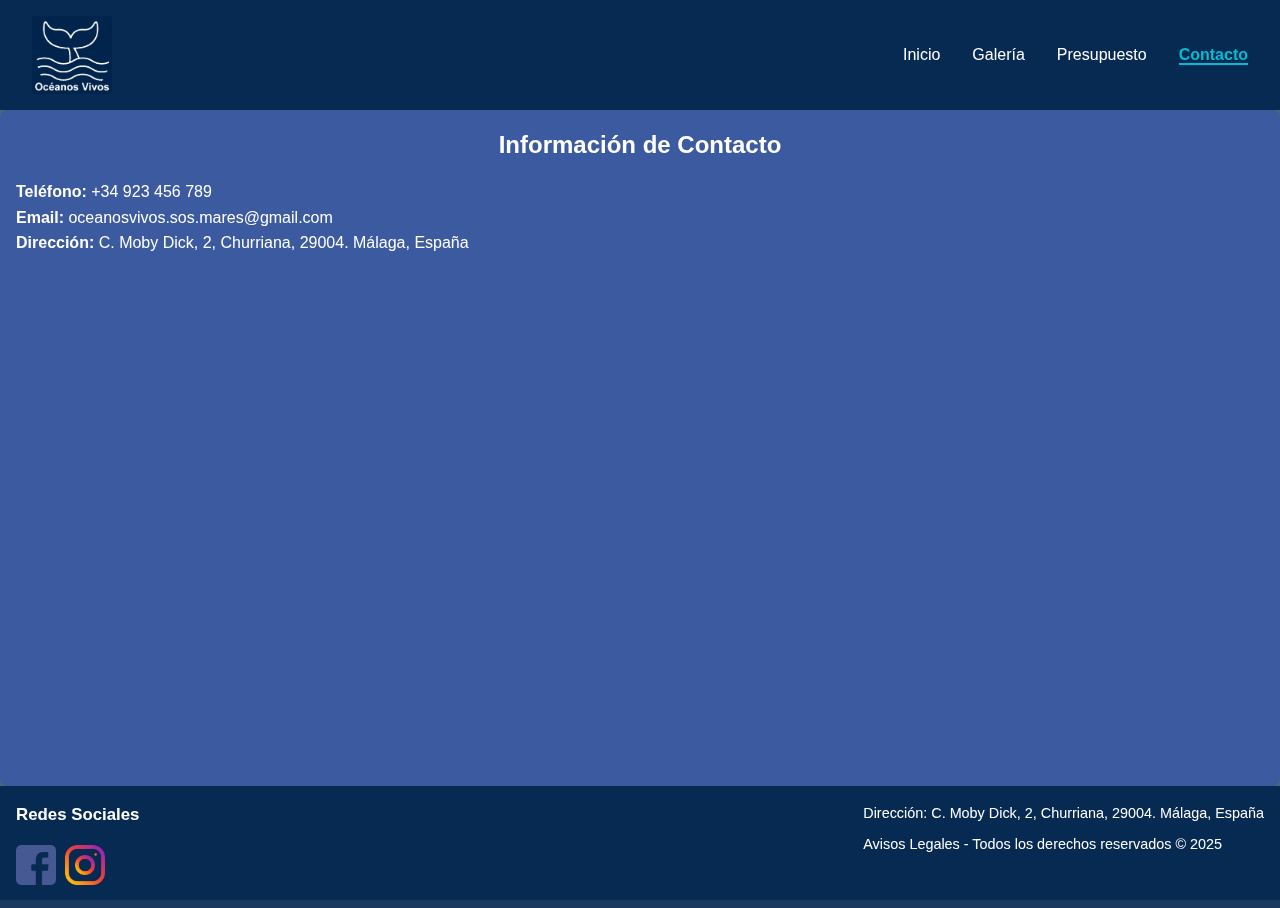
<file: views/contacto.html>
<!DOCTYPE html>
<html lang="es">
<head>
  <meta charset="UTF-8">
  <meta name="viewport" content="width=device-width, initial-scale=1.0">
  <meta name="description" content="Sitio Web para la proteccion de los oceanos, flora y fauna"> 
  <meta name="robots" content="NOFOLLOW"> 
  <meta name="Author" content="Virgen Damaris"> 
  <meta name="keywords" content="oceano,proteccion,fauna marina"> 
  <meta name="lang" content="es"> 
  <meta name="revisit-after" content="2 days"> 
  <meta name="category" content="Prácticas">
  <title>Oceanos Vivos</title>
  <link rel="stylesheet" href="../css/styles.css">
</head>
<body>

  <!-- HEADER -->
  <header class="header">
    <input type="checkbox" id="menu-toggle" class="menu-toggle">
    <img class="logo" src="../assets/images/logooceanos.png" alt="logo oceanos vivos" width="415" height="403">
    <label for="menu-toggle" class="hamburger">
      <img class="menu-icon" src="../assets/images/hamburguesa.png" alt="Menú">
    </label>
    <nav class="navbar">
      <ul>
        <li><a href="../index.html">Inicio</a></li>
        <li><a href="./galeria.html">Galería</a></li>
        <li><a href="./presupuesto.html">Presupuesto</a></li>
        <li><a href="contacto.html" class="active">Contacto</a></li>
      </ul>
    </nav>
  </header>

  <!-- MAIN CONTENT -->
   
  <main class="main-content">
    <h2 class="page-title">Información de Contacto</h2>

    <div class="contact-info">
      <p><strong>Teléfono:</strong> +34 923 456 789</p>
      <p><strong>Email:</strong> oceanosvivos.sos.mares@gmail.com</p>
      <p><strong>Dirección:</strong> C. Moby Dick, 2, Churriana, 29004. Málaga, España</p>
    </div>

    <!-- MAPA -->
    <iframe src="https://www.google.com/maps/embed?pb=!1m18!1m12!1m3!1d12802.223223763433!2d-4.470215708852779!3d36.66113534564405!2m3!1f0!2f0!3f0!3m2!1i1024!2i768!4f13.1!3m3!1m2!1s0xd72f99bfa27404b%3A0x7584aaa733618235!2sArraijanal%2C%20Churriana%2C%2029004%20M%C3%A1laga!5e0!3m2!1ses!2ses!4v1747383714093!5m2!1ses!2ses" width="600" height="450" style="border:0;" allowfullscreen="" loading="lazy" referrerpolicy="no-referrer-when-downgrade"></iframe>
  </main>
    
  <!-- FOOTER -->
  <footer class="footer">
    <div class="footer-left">
      <h3>Redes Sociales</h3>
      <div class="social-icons">
        <a href="#"><img src="../assets/images/facebook.png" alt="Facebook"></a>
        <a href="#"><img src="../assets/images/instagram.png" alt="Instagram"></a>
      </div>
    </div>
    <div class="footer-right">
      <p>Dirección:  C. Moby Dick, 2, Churriana, 29004. Málaga, España</p>
      <p>Avisos Legales - Todos los derechos reservados © 2025</p>
    </div>
  </footer>

</body>
</html>
</file>
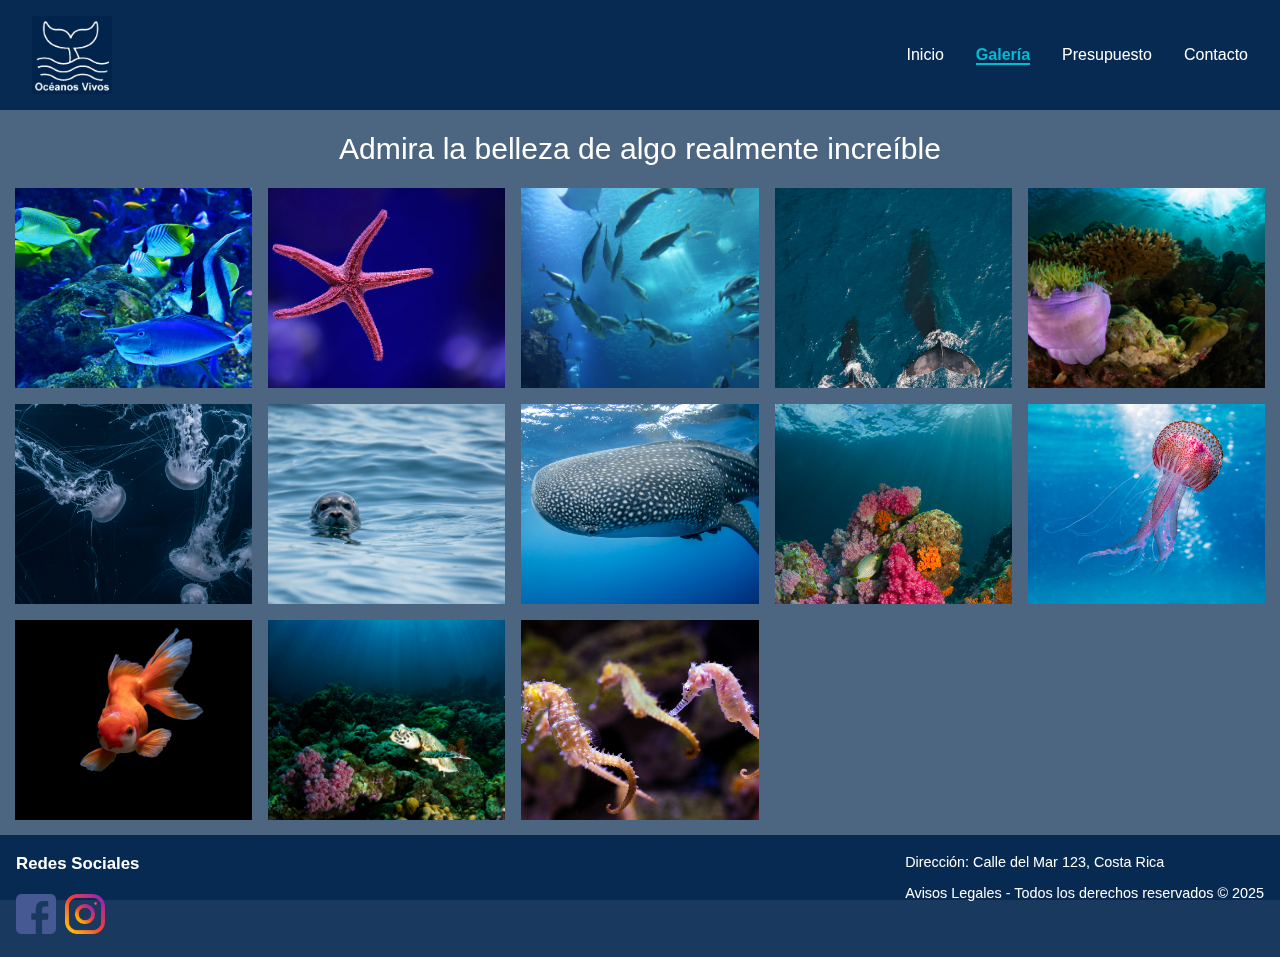
<file: views/galeria.html>
<!DOCTYPE html>
<html lang="es">
<head>
  <meta charset="UTF-8">
  <meta name="viewport" content="width=device-width, initial-scale=1.0">
  <meta name="description" content="Sitio Web para la proteccion de los oceanos, flora y fauna"> 
  <meta name="robots" content="NOFOLLOW"> 
  <meta name="Author" content="Virgen Damaris"> 
  <meta name="keywords" content="oceano,proteccion,fauna marina"> 
  <meta name="lang" content="es"> 
  <meta name="revisit-after" content="2 days"> 
  <meta name="category" content="Prácticas">
  <title>Oceanos Vivos</title>
  <link rel="stylesheet" href="../css/styles.css">
</head>
<body>

  <!-- HEADER -->
  <header class="header">
    <input type="checkbox" id="menu-toggle" class="menu-toggle">
    <img class="logo" src="../assets/images/logooceanos.png" alt="logo oceanos vivos" width="415" height="403">
    <label for="menu-toggle" class="hamburger">
      <img class="menu-icon" src="../assets/images/hamburguesa.png" alt="Menú">
    </label>
    <nav class="navbar">
      <ul>
        <li><a href="../index.html">Inicio</a></li>
        <li><a href="galeria.html" class="active">Galería</a></li>
        <li><a href="./presupuesto.html">Presupuesto</a></li>
        <li><a href="./contacto.html">Contacto</a></li>
      </ul>
    </nav>
  </header>

  <!-- MAIN CONTENT -->
   <main>
    <p class="gallery-tittle">Admira la belleza de algo realmente increíble</p>
    <div class="gallery">
      <img class="gallery-image" src="../assets/images/imag1.jpg" alt="peces de colores" width="3097" height="2092">
      <img class="gallery-image" src="../assets/images/imag2.jpg" alt="estrella de mar" width="5383" height="3784">
      <img class="gallery-image" src="../assets/images/imag3.jpg" alt="peces nadando" width="5184" height="3456">
      <img class="gallery-image" src="../assets/images/imag4.jpg" alt="ballena mama e hijo" width="1500" height="2667">
      <img class="gallery-image" src="../assets/images/imag5.jpg" alt="corales" width="5184" height="3456">
      <img class="gallery-image" src="../assets/images/imag6.jpg" alt="medusas" width="3648" height="4980">
      <img class="gallery-image" src="../assets/images/imag7.jpg" alt="foca" width="5168" height="3445">
      <img class="gallery-image" src="../assets/images/imag8.jpg" alt="tiburon ballena" width="4321" height="2893">
      <img class="gallery-image" src="../assets/images/imag9.jpg" alt="mas corales" width="3321" height="4982">
      <img class="gallery-image" src="../assets/images/imag10.jpg" alt="otra medusa" width="3230" height="3648">
      <img class="gallery-image" src="../assets/images/imag11.jpg" alt="pez solitario" width="5142" height="7242">
      <img class="gallery-image" src="../assets/images/imag12.jpg" alt="fondo marino" width="5184" height="3456">
      <img class="gallery-image" src="../assets/images/imag13.jpg" alt="caballitos de mar" width="4496" height="2828">
    </div>

   </main>
  



<!--   <main class="main-content">
    <h2 class="page-title">Galería de Océanos</h2>

    <div class="gallery">
      <img src="../assets/images/imag1.jpg" alt="peces de colores" width="3097" height="2092">
      <img src="../assets/images/imag2.jpg" alt="estrella de mar" width="5383" height="3784">
      <img src="../assets/images/imag3.jpg" alt="peces nadando" width=5184" height="3456">
      <img src="../assets/images/imag4.jpg" alt="ballena mama e hijo" width="1500" height="2667">
      <img src="../assets/images/imag5.jpg" alt="corales" width="5184" height="3456">
      <img src="../assets/images/imag6.jpg" alt="medusas" width="3648" height="4980">
      <img src="../assets/images/imag7.jpg" alt="foca" width="5168" height="3445">
      <img src="../assets/images/imag8.jpg" alt="tiburon ballena" width="4321" height="2893">
      <img src="../assets/images/imag9.jpg" alt="mas corales" width="3321" height="4982">
      <img src="../assets/images/imag10.jpg" alt="otra medusa" width="3230" height="3648">
      <img src="../assets/images/imag11.jpg" alt="pez solitario" width="5142" height="7242">
      <img src="../assets/images/imag12.jpg" alt="fondo marino" width="5184" height="3456">
      <img src="../assets/images/imag13.jpg" alt="caballitos de mar" width="4496" height="2828">
    </div>
  </main> -->

  <!-- FOOTER -->
  <footer class="footer">
    <div class="footer-left">
      <h3>Redes Sociales</h3>
      <div class="social-icons">
        <a href="#"><img src="../assets/images/facebook.png" alt="Facebook"></a>
        <a href="#"><img src="../assets/images/instagram.png" alt="Instagram"></a>
      </div>
    </div>
    <div class="footer-right">
      <p>Dirección: Calle del Mar 123, Costa Rica</p>
      <p>Avisos Legales - Todos los derechos reservados © 2025</p>
    </div>
  </footer>

</body>
</html>
</file>
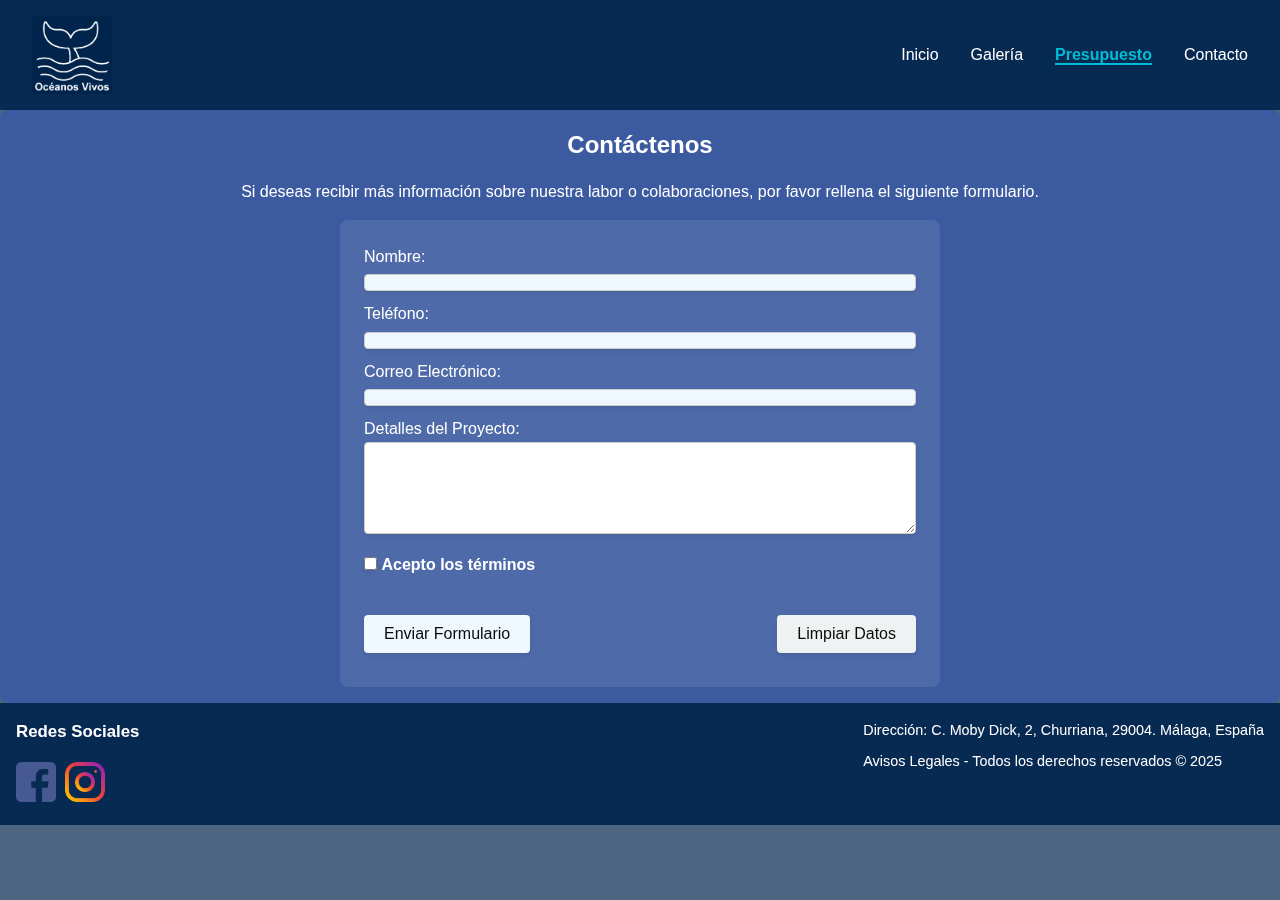
<file: views/presupuesto.html>
<!DOCTYPE html>
<html lang="es">
<head>
  <meta charset="UTF-8">
  <meta name="viewport" content="width=device-width, initial-scale=1.0">
  <meta name="description" content="Sitio Web para la proteccion de los oceanos, flora y fauna"> 
  <meta name="robots" content="NOFOLLOW"> 
  <meta name="Author" content="Virgen Damaris"> 
  <meta name="keywords" content="oceano,proteccion,fauna marina"> 
  <meta name="lang" content="es"> 
  <meta name="revisit-after" content="2 days"> 
  <meta name="category" content="Prácticas">
  <title>Oceanos Vivos</title>
  <link rel="stylesheet" href="../css/styles.css">
</head>
<body>

  <!-- HEADER -->
  <header class="header">
    <input type="checkbox" id="menu-toggle" class="menu-toggle">
    <img class="logo" src="../assets/images/logooceanos.png" alt="logo oceanos vivos" width="415" height="403">
    <label for="menu-toggle" class="hamburger">
      <img class="menu-icon" src="../assets/images/hamburguesa.png" alt="Menú">
    </label>
    <nav class="navbar">
      <ul>
        <li><a href="../index.html">Inicio</a></li>
        <li><a href="./galeria.html">Galería</a></li>
        <li><a href="presupuesto.html" class="active">Presupuesto</a></li>
        <li><a href="./contacto.html">Contacto</a></li>
      </ul>
    </nav>
  </header>

  <!-- MAIN CONTENT -->
  <main class="main-content">
    <h2 class="page-title">Contáctenos</h2>
    <p class="presupuesto-text">Si deseas recibir más información sobre nuestra labor o colaboraciones, por favor rellena el siguiente formulario.</p>

    <div class="form-container">
      <form>
        <label for="nombre">Nombre:</label>
        <input type="text" id="nombre" name="nombre" pattern="[a-zA-Z áÁéÉñÑÜü]+">
        <!--en el caso del telefono admito 6 o 7 por los moviles y 8 o 9 pos los fijos,
        ademas doy la posibilidad de que introduzcan o no espacios en blancos o guiones-->
        <label for="telefono">Teléfono:</label>
        <input type="tel" id="telefono" name="telefono" pattern="[6798]\d{2}[\s\-]?\d{3}[\s\-]?\d{3}" title="Numeros de 9 digitos">
        
        <label for="email">Correo Electrónico:</label>
        <input type="email" id="email" name="email" pattern="\w+([.]\w+)*@\w+([.]\w+)*[.][a-zA-Z]{2,5}">
        
        <label for="proyecto">Detalles del Proyecto:</label>
        <textarea id="proyecto" name="proyecto" rows="6"></textarea><br>

        <input type="checkbox" id="miCheckbox" required>
        <label for="miCheckbox">Acepto los términos</label>

        <div class="button-group">
          <input class="buttons" type="submit" value="Enviar Formulario">
          <input class="buttons" type="reset" value="Limpiar Datos"> 
        </div>

      </form>
    </div>
  </main>


  <!-- FOOTER -->
  <footer class="footer">
    <div class="footer-left">
      <h3>Redes Sociales</h3>
      <div class="social-icons">
        <a href="#"><img src="../assets/images/facebook.png" alt="Facebook"></a>
        <a href="#"><img src="../assets/images/instagram.png" alt="Instagram"></a>
      </div>
    </div>
    <div class="footer-right">
      <p>Dirección: C. Moby Dick, 2, Churriana, 29004. Málaga, España</p>
      <p>Avisos Legales - Todos los derechos reservados © 2025</p>
    </div>
  </footer>

</body>
</html>
</file>
<file: css/styles.css>
/*importando una fuente para utilizarla*/
@font-face {
    font-family: 'RibeyeMarrow-Regular';
    src: url('../assets/fonts/Ribeye_Marrow/RibeyeMarrow-Regular.ttf') format('truetype');
    font-style: normal;
    font-weight: normal;
  }

/* quitando los margenes por defecto */
* {
  margin: 0;
  padding: 0;
  box-sizing: border-box;
}

body {
  font-family: 'Segoe UI', Tahoma, Geneva, Verdana, sans-serif;
  line-height: 1.6;
  background: url('https://images.unsplash.com/photo-1507525428034-b723cf961d3e ') no-repeat center center fixed;
  background-size: cover;
  color: #fff;
}

/* definiendo estilos para que el fondo no interfiera con la legibilidad de la pagina*/
body::before {
  content: "";
  position: fixed;
  top: 0; left: 0;
  width: 100%;
  height: 100%;
  background-color: rgba(0, 36, 76, 0.7);
  z-index: -1;
}

/* HEADER */
.header {
  display: flex;
  justify-content: space-between;
  align-items: center;
  padding: 1rem 2rem;
  background-color: rgba(0, 36, 76, 0.9);
  position: relative;
}

.logo {
  width: 10%;
  max-width: 80px;
  height: auto;
  border-radius: 3px;
}

/* Navegación - Estilo del menú hamburguesa */
.navbar ul {
  list-style: none;
  display: flex;
  gap: 2rem;
}

.navbar ul li a {
  text-decoration: none;
  color: white;
  font-weight: 500;
  transition: color 0.3s;
  margin-bottom: 0.5rem;
}

.navbar ul li a:hover {
  color: #00bcd4;
}

.hamburger {
  display: none;
  background: none;
  border: none;
  cursor: pointer;
  margin-left: auto;
}

.menu-icon {
  width: 28px;
  height: auto;
  filter: brightness(100%);
}

.hamburger:hover .menu-icon {
  transform: scale(1.1);
}

.menu-toggle {
  display: none;
}


/* HERO */
.hero {
  position: relative;
  height: 40vh;
  display: flex;
  align-items: center;
  justify-content: center;
  text-align: center;
  padding: 2rem;
}

/*defini calc() para que el tamaño del texto vaya aumentando en proporcion al ancho de la pagina*/
.hero-text h1 {
  font-size: calc(1.5rem + 1.5vw);
  text-shadow: 2px 2px 6px rgba(0, 0, 0, 0.6);
}

/* LAYOUT RESPONSIVE */

.page-layout {
  max-width: 1200px;
  margin: 2rem auto;
  padding: 0 1rem;
  display: grid;
  grid-template-columns: 1fr 2fr;
  gap: 2rem;
}

.sidebar {
  background-color: #2049d160;
  padding: 1rem;
  border-radius: 8px;
} 

.aside-text{
  text-align: center;
  font-family: 'RibeyeMarrow-Regular';
  font-size: 2rem;
}

.aside-img {
  width: 100%;
  height: auto;
  max-height: 200px;
  object-fit: cover;
  border-radius: 8px;
  margin: 15px 0;
}

.main-content {
  background-color: #2049d160;
  padding: 1rem;
  border-radius: 8px;
}

.image-section {
  display: grid;
  grid-template-columns: 1fr;
  gap: 1rem;
}

.left-image {
  width: 100%;
  max-height: 300px;
  object-fit: cover;
  border-radius: 8px;
}

.text-right {
  padding-top: 0.5rem;
}

.full-text {
  margin-top: 1rem;
}

/* FOOTER */
.footer {
  display: flex;
  flex-wrap: wrap;
  justify-content: space-between;
  background-color: rgba(0, 36, 76, 0.9);
  padding: 1rem;
  font-size: 0.9rem;
}

.footer-left h3 {
  margin-bottom: 1rem;
}

footer div img{
    width: 40px;
    height: 40px;
    margin-right: 5px;
}

.footer-right p {
  margin-bottom: 0.5rem;
}


/*-------------------Pagina Galeria------------------------*/

.gallery-tittle{
  margin-top: 15px;
  font-size: calc(1rem + 1.1vw);
  text-align: center;
}

.gallery{
    padding: 15px;
    display: grid;
    grid-template-columns: repeat(auto-fit, minmax(200px, 1fr));/*ajusto la cantidad de columnas dependiendo del tamaño de pantalla y asi se resuelve tambien que sea responsive.*/
    grid-gap: 1rem;
}

.gallery-image{
  /*haciendo que la imagen quede dentro del espacio del grid*/
  object-fit: cover;
  width: 100%;
  height: 200px;
  
}


/*-------------------Pagina Presupuesto------------------------*/
.page-title, .presupuesto-text{
    text-align: center;
    margin-bottom: 15px;
}

.form-container{
    max-width: 600px;
    padding: 1.5rem;
    margin: 0 auto;
    background-color: rgba(255, 255, 255, 0.1);
    border-radius: 8px;
}

input[type="checkbox"] ~ label {
       font-weight: bold;
}

input[type="checkbox"]{
    margin-top: 15px;
    margin-bottom: 20px;
}

/*haciendo que todos excepto el checkbox ocupen el 100% del form*/
input:not([type="checkbox"]):not([type="submit"]):not([type="reset"]), 
label:not([class="hamburger"]), 
textarea {
    width: 100%;
}

input{
    margin-bottom: 10px;
}

/*estilos para las validaciones en los input*/
/*en el focus tambien inclui el textarea*/
input:focus, textarea:focus{
    background-color: rgb(7, 203, 238);
    box-shadow: 0 0 6px rgba(0, 189, 212, 0.5);
}

input:invalid{
    background-color: rgba(238, 18, 18, 0.527);
}

input:valid{
    background-color: aliceblue;
}

/*aplicando sombras a todos excepto los label*/
input, textarea {
    border-radius: 4px;
    border: 1px solid #ccc;
    box-shadow: 0 2px 4px rgba(0, 0, 0, 0.1);
    transition: all 0.3s ease;
}

.buttons{
    width: auto; 
    padding: 10px 20px;
    margin-top: 10px;
    background-color: rgb(239, 242, 243);
    color: rgb(10, 10, 10);
    border: none;
    border-radius: 4px;
    cursor: pointer;
    font-size: 1rem;
}

.button-group {
    display: flex;
    gap: 10px;
    justify-content: space-between;
    margin-top: 15px;
}


/*------------Pagina Contacto-----------------*/
iframe {
  width: 100%;
  height: 450px;
  border-radius: 8px;
  margin: 2rem auto;
  display: block;
}

/*--Validacion para destacar el enlace del menú activo según la página actual--*/
.navbar ul li a.active,
.navbar ul li a:hover {
  color: #00bcd4;
  font-weight: bold;
  border-bottom: 2px solid #00bcd4;
}

/* ----------Responsive  en móviles---------*/
@media (max-width: 768px) {
  .hamburger {
    display: block;
  }
  .navbar ul {
    display:none;
    flex-direction: column;
    position: absolute;
    right: 1rem;
    top: 60px;
    min-width: 150px;
    max-width: calc(100vw - 2rem);
    padding: 1rem;
    border-radius: 8px;
    background-color: rgba(0, 36, 76, 0.95);
    z-index: 1000;
  }

  #menu-toggle:checked ~ .navbar ul {
    display: flex;
  }

  .page-layout {
    grid-template-columns: 1fr;
    grid-template-areas:
      "sidebar"
      "main";
  }

  .sidebar{
    order: 2;
  }

  .main-content{
    order: 1;
  }


}
</file>
